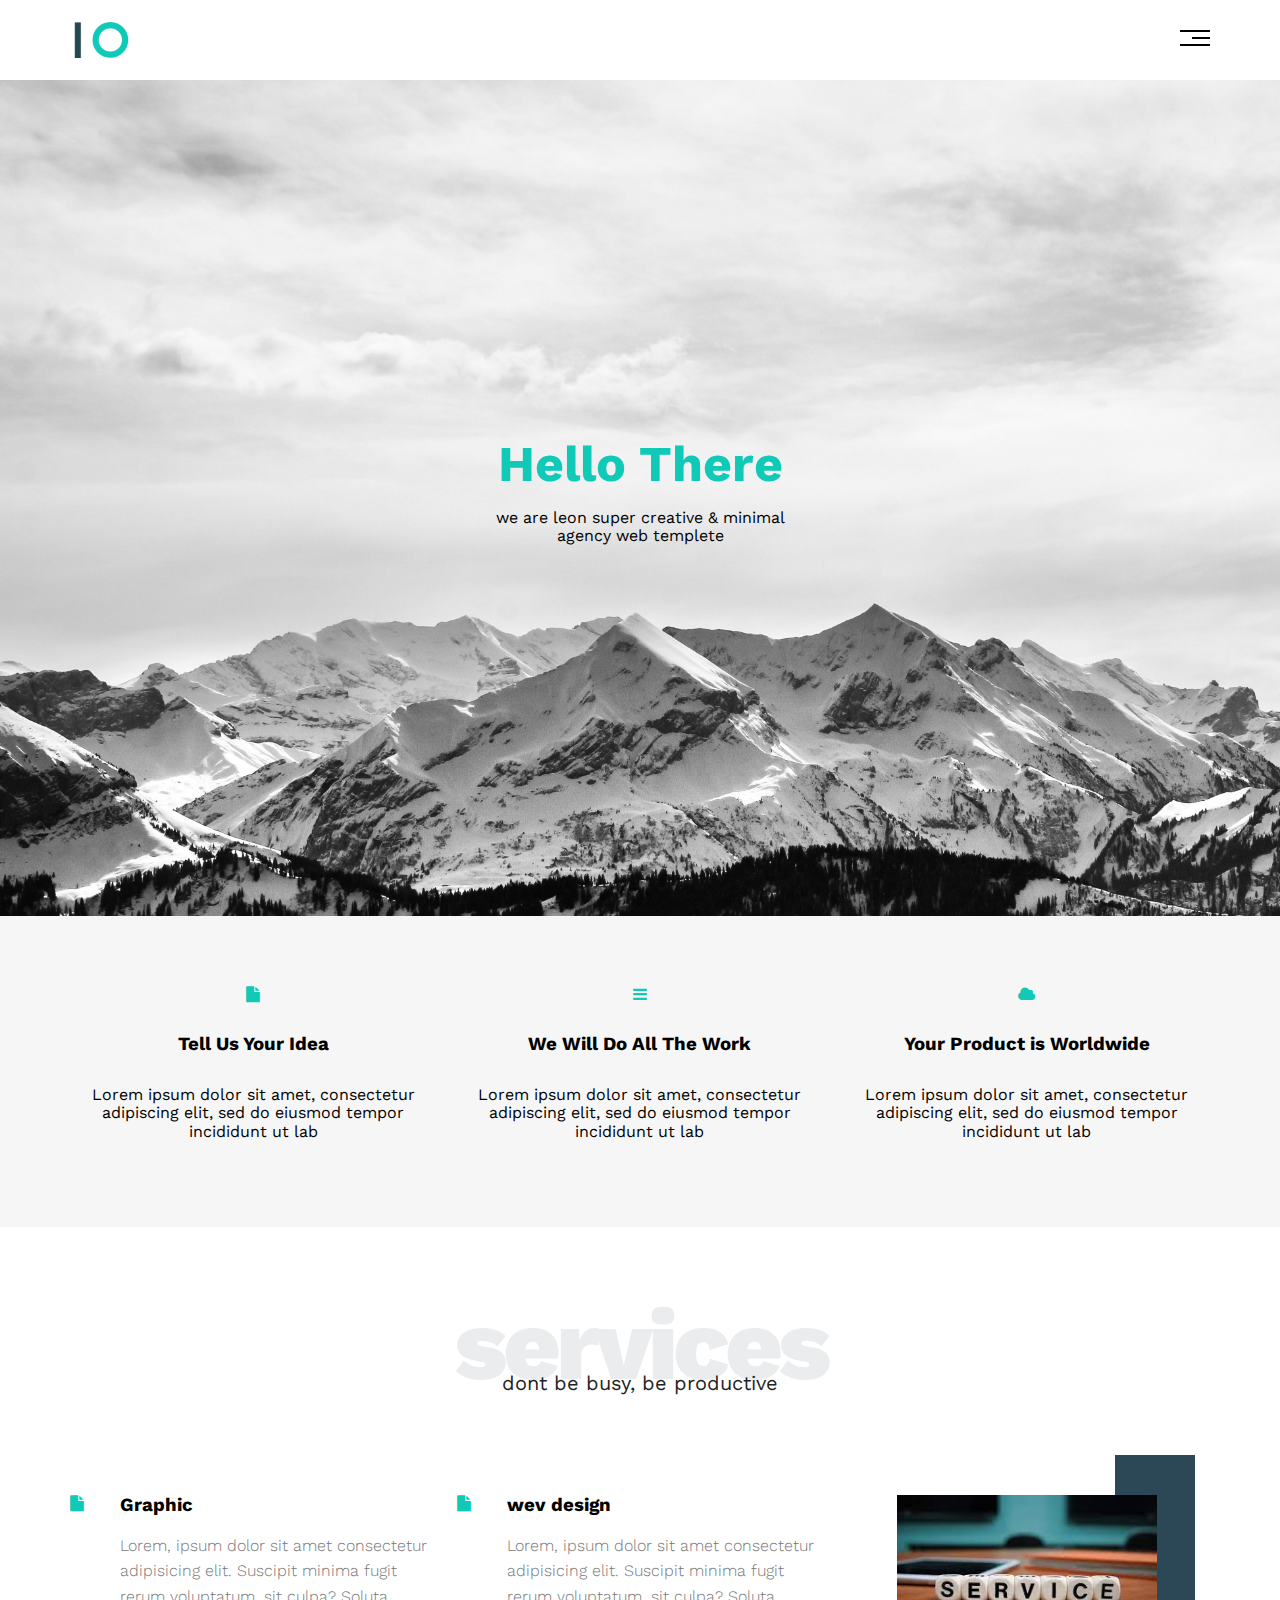
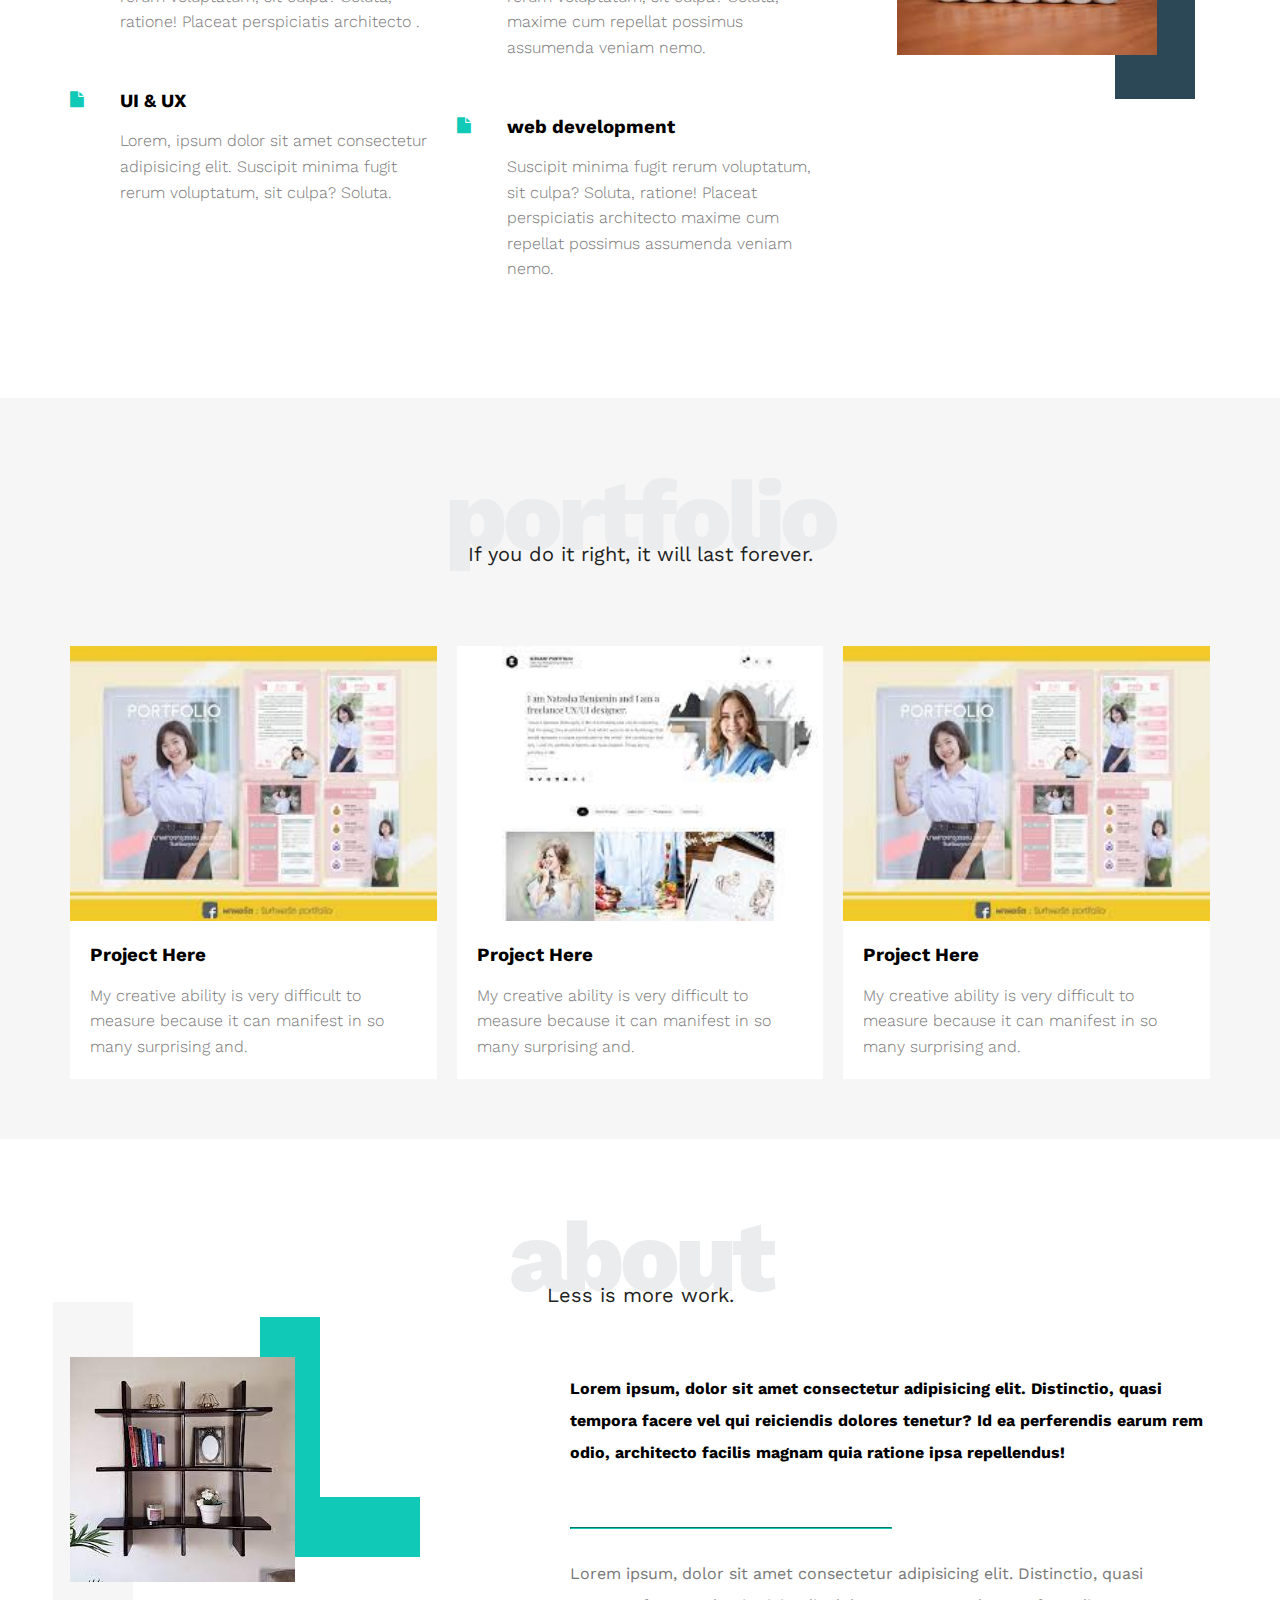
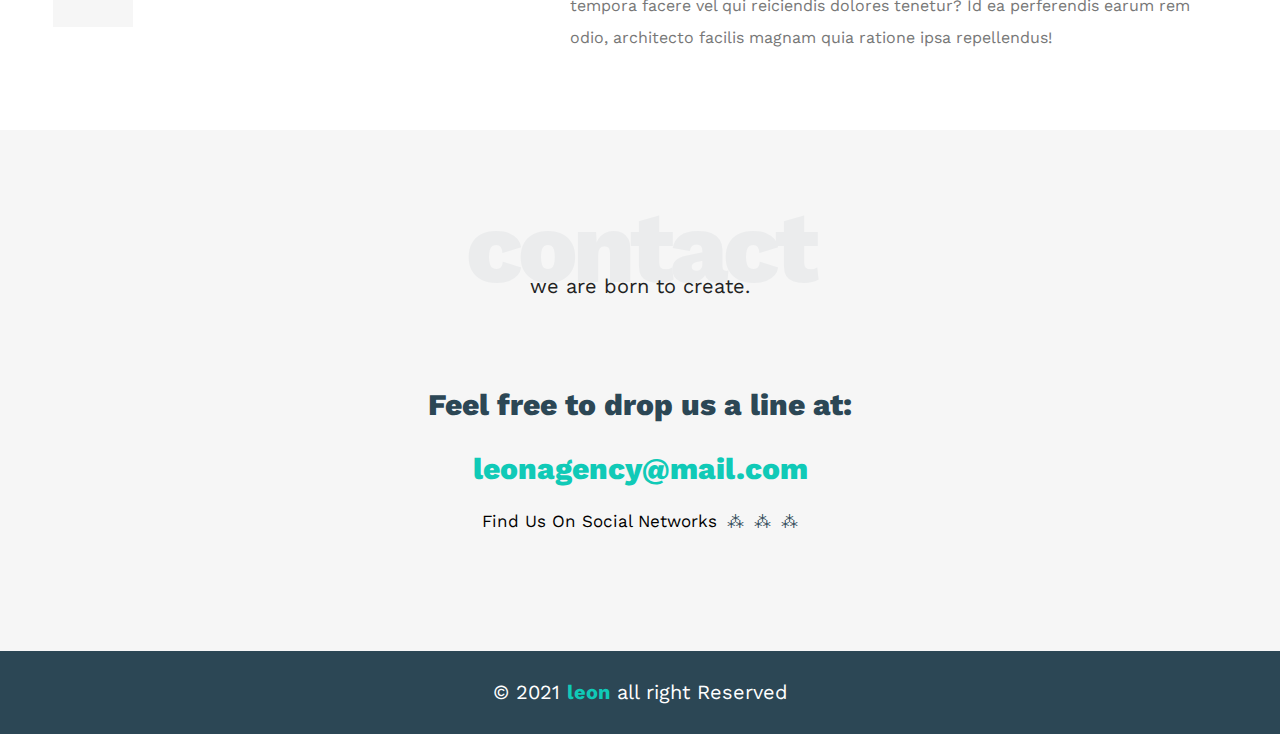
<file: index.html>
<!DOCTYPE html>
<html lang="en">

<head>
    <meta charset="UTF-8">
    <meta http-equiv="X-UA-Compatible" content="IE=edge">
    <meta name="viewport" content="width=device-width, initial-scale=1.0">
    <title>Document</title>
    <link rel="stylesheet" href="css/main.css">
    <link rel="stylesheet" href="css/all.min.css">
    <link rel="stylesheet" href="css/normalize.css">
    <link rel="preconnect" href="https://fonts.googleapis.com">
    <link rel="preconnect" href="https://fonts.gstatic.com" crossorigin>
    <link href="https://fonts.googleapis.com/css2?family=Work+Sans:wght@200;300;400;500;600;700;800&display=swap" rel="stylesheet">
    <link rel="stylesheet" href="https://cdnjs.cloudflare.com/ajax/libs/font-awesome/4.7.0/css/font-awesome.min.css">


</head>

<body>
    <header>
        <div class="container">
            <img src="images/logo.png" alt="the logo" class="logo">
            <nav class="links">
                <span class="icon">
                <span></span>
                <span></span>
                <span></span>
                </span>
                <ul>
                    <li><a href="#about">About</a></li>
                    <li><a href="#portfolio">Profile</a></li>
                    <li><a href="#services">Services</a></li>
                    <li><a href="#contact">Contact us</a></li>
                </ul>
            </nav>
        </div>
        </div>
    </header>
    <main>
        <div class="landing">
            <div class="intro-text">
                <h1>Hello There</h1>
                <p>we are leon super creative & minimal agency web templete</p>
            </div>
        </div>
        <section class="features ">
            <div class="container grid-3">
                <div class="feat">
                    <i class="fa fa-file"></i>
                    <h3>Tell Us Your Idea</h3>
                    <p>Lorem ipsum dolor sit amet, consectetur adipiscing elit, sed do eiusmod tempor incididunt ut lab</p>
                </div>
                <div class="feat">
                    <i class="fa fa-bars"></i>
                    <h3>We Will Do All The Work</h3>
                    <p>Lorem ipsum dolor sit amet, consectetur adipiscing elit, sed do eiusmod tempor incididunt ut lab</p>
                </div>
                <div class="feat">
                    <i class="fa fa-cloud"></i>
                    <h3>Your Product is Worldwide</h3>
                    <p>Lorem ipsum dolor sit amet, consectetur adipiscing elit, sed do eiusmod tempor incididunt ut lab</p>
                </div>
            </div>
        </section>
        <section class="services " id="services">
            <div class="container">
                <h2 class="special-heading">services</h2>
                <p>dont be busy, be productive</p>
                <div class="services-content grid-3">
                    <div class="col">
                        <div class="serv">
                            <i class="fa fa-file"></i>
                            <div class="text">
                                <h3>Graphic</h3>
                                <p>Lorem, ipsum dolor sit amet consectetur adipisicing elit. Suscipit minima fugit rerum voluptatum, sit culpa? Soluta, ratione! Placeat perspiciatis architecto .</p>
                            </div>
                        </div>
                        <div class="serv">
                            <i class="fa fa-file"></i>
                            <div class="text">
                                <h3>UI & UX</h3>
                                <p>Lorem, ipsum dolor sit amet consectetur adipisicing elit. Suscipit minima fugit rerum voluptatum, sit culpa? Soluta.</p>
                            </div>
                        </div>
                    </div>
                    <div class="col">
                        <div class="serv">
                            <i class="fa fa-file"></i>
                            <div class="text">
                                <h3>wev design</h3>
                                <p>Lorem, ipsum dolor sit amet consectetur adipisicing elit. Suscipit minima fugit rerum voluptatum, sit culpa? Soluta, maxime cum repellat possimus assumenda veniam nemo.</p>
                            </div>
                        </div>
                        <div class="serv">
                            <i class="fa fa-file"></i>
                            <div class="text">
                                <h3>web development</h3>
                                <p> Suscipit minima fugit rerum voluptatum, sit culpa? Soluta, ratione! Placeat perspiciatis architecto maxime cum repellat possimus assumenda veniam nemo.</p>
                            </div>
                        </div>
                    </div>
                    <div class="col">
                        <div class="image image-column">
                            <img src="images/download.jpg" alt="services">
                        </div>
                    </div>
                </div>
            </div>
        </section>
        <section class="portfolio " id="portfolio">
            <div class="container">
                <h2 class="special-heading">portfolio</h2>
                <p>If you do it right, it will last forever.</p>
                <div class="portfolio-content grid-3">
                    <div class="card">
                        <img src="images/portfolio(3).jpg" alt="portfolio-1">
                        <div class="info">
                            <h3>Project Here</h3>
                            <p>My creative ability is very difficult to measure because it can manifest in so many surprising and.</p>
                        </div>
                    </div>
                    <div class="card">
                        <img src="images/portfolio(2).jpg" alt="portfolio-2">
                        <div class="info">
                            <h3>Project Here</h3>
                            <p>My creative ability is very difficult to measure because it can manifest in so many surprising and.</p>
                        </div>
                    </div>
                    <div class="card">
                        <img src="images/portfolio(3).jpg" alt="portfolio-3">
                        <div class="info">
                            <h3>Project Here</h3>
                            <p>My creative ability is very difficult to measure because it can manifest in so many surprising and.</p>
                        </div>
                    </div>
                </div>
            </div>
        </section>
        <section class="about" id="about">
            <div class="container">
                <h2 class="special-heading">about</h2>
                <p>Less is more work.</p>
                <div class="about-content">
                    <div class="image">
                        <img src="images/about(1).jpg" alt="about">
                    </div>
                    <div class="text">
                        <p>Lorem ipsum, dolor sit amet consectetur adipisicing elit. Distinctio, quasi tempora facere vel qui reiciendis dolores tenetur? Id ea perferendis earum rem odio, architecto facilis magnam quia ratione ipsa repellendus!</p>
                        <hr>
                        <p>Lorem ipsum, dolor sit amet consectetur adipisicing elit. Distinctio, quasi tempora facere vel qui reiciendis dolores tenetur? Id ea perferendis earum rem odio, architecto facilis magnam quia ratione ipsa repellendus!</p>
                    </div>
        </section>
        <section class="contact" id="contact">
            <div class="container">
                <h2 class="special-heading">contact</h2>
                <p>we are born to create.</p>
                <div class="contact-content">
                    <div class="info">
                        <p class="label">Feel free to drop us a line at:</p>
                        <a href="mailto:leonagency@mail.com?subject=Contact" class="link">leonagency@mail.com</a>
                        <div class="social">
                            Find Us On Social Networks
                            <a href="www.facebook.com" target="_blank">&#8258;</a>
                            <a href="www.twitter.com">&#8258;</a>
                            <a href="www.instagram.com">&#8258;</a>
                        </div>
                    </div>
                </div>
            </div>
            </div>
        </section>
        </div>
        </div>
        </section>
    </main>
    <footer>&copy; 2021 <span>leon</span> all right Reserved</footer>
</body>

</html>
</file>
<file: css/main.css>
:root {
    --mainC: #10cab7;
    --secC: #2c4755;
    --secPadd: 60px;
    --secBack: #f6f6f6;
}

* {
    -webkit-box-sizing: border-box;
    -moz-box-sizing: border-box;
    box-sizing: border-box;
}

html {
    scroll-behavior: smooth;
}

body {
    font-family: "Work Sans", sans-serif;
}

.container {
    padding-left: 15px;
    padding-right: 15px;
    margin-left: auto;
    margin-right: auto;
}

@media only screen and (min-width: 768px) {
    .container {
        width: 750px;
    }
}

@media only screen and (min-width: 992px) {
    .container {
        width: 970px;
    }
}

@media only screen and (min-width: 1200px) {
    .container {
        width: 1170px;
    }
}


/* main heading during the page */

.special-heading {
    color: #ebeced;
    font-size: 100px;
    text-align: center;
    font-weight: 800;
    margin: 0;
    letter-spacing: -5px;
}

.special-heading+p {
    margin: -30px 0 0;
    font-size: 20px;
    text-align: center;
    color: #222;
}

@media (max-width: 600px) {
    .special-heading {
        font-size: 70px;
    }
    .special-heading+p {
        margin-top: -20px;
        font-size: 15px;
    }
}


/* end of headers properties*/

header {
    padding: 20px;
}

header .container {
    display: flex;
    justify-content: space-between;
    align-items: center;
}

header .logo {
    width: 100px;
}

header .links {
    position: relative;
}

header .links .icon {
    width: 30px;
    display: flex;
    flex-wrap: wrap;
    justify-content: flex-end;
}

header .links .icon span {
    background-color: black;
    margin-bottom: 5px;
    height: 2px;
}

header .links .icon:hover span:nth-child(2) {
    width: 100%;
}

header .links .icon span:first-child {
    width: 100%;
}

header .links .icon span:nth-child(2) {
    width: 60%;
    transition: .5s;
}

header .links .icon span:last-child {
    width: 100%;
}

header .links ul {
    list-style: none;
    margin: 0px;
    padding: 0px;
    background-color: #eee;
    position: absolute;
    min-width: 200px;
    right: 0px;
    top: calc(100% + 15px);
    display: none;
    z-index: 2;
}

header .links:hover ul {
    display: block;
}

header .links ul::before {
    content: "";
    position: absolute;
    border-width: 10px;
    border-style: solid;
    border-color: transparent transparent #eee transparent;
    top: -20px;
    right: 10px;
}

header .links ul li a {
    text-decoration: none;
    padding: 10px;
    color: #333;
    transition: .2s;
    display: block;
}

header .links ul li a:hover {
    padding-left: 20px;
}

header .links ul li:not(:last-child) a {
    border-bottom: 1px solid #ddd;
}

.landing {
    background-image: url(../images/3899617.jpg);
    background-size: cover;
    height: calc(100vh - 64px);
    position: relative;
}

.landing .intro-text {
    position: absolute;
    top: 50%;
    left: 50%;
    transform: translate(-50%, -50%);
    width: 300px;
    max-width: 100%;
}

.landing .intro-text h1 {
    margin: 0;
    text-align: center;
    color: var(--mainC);
    font-weight: bold;
    font-size: 50px;
}

.landing .intro-text p {
    text-align: center;
}

.features {
    padding-top: 50px;
    padding-bottom: 50px;
    background-color: #f6f6f6;
}

.features .feat {
    padding: 20px;
    text-align: center;
}

.features .feat i {
    color: var(--mainC);
}

.features .feat h3 {
    font-weight: 800px;
    margin: 30px 0;
}

.feature-1 .feat p {
    line-height: 1.8;
    color: #777;
    font-size: 17px;
}

.services {
    padding-top: 60px;
    padding-bottom: 60px;
}

.services .services-content {
    margin-top: 100px;
}

.grid-3 {
    display: grid;
    grid-template-columns: repeat(auto-fill, minmax(300px, 1fr));
    grid-gap: 20px;
}

.services .services-content .serv {
    display: flex;
    margin-bottom: 40px;
}

@media (max-width: 767px) {
    .services .services-content .serv {
        flex-direction: column;
        text-align: center;
    }
}

.services .services-content .serv i {
    color: var(--mainC);
    flex-basis: 50px;
}

.services .services-content .serv .text {
    flex: 1;
}

.services .services-content .serv h3 {
    margin: 0;
}

.services .services-content .serv p {
    color: #777;
    font-weight: 300;
    line-height: 1.6;
}

.services .services-content .image {
    text-align: center;
    position: relative;
}

.services .services-content .image::before {
    content: "";
    position: absolute;
    background-color: var(--secC);
    width: 80px;
    height: calc(100% + 80px);
    top: -40px;
    right: 15px;
    z-index: -2;
}

.services .services-content .image img {
    width: 260px;
}

@media (max-width: 1199px) {
    .services .services-content .image-column {
        display: none;
    }
}

.portfolio {
    padding-top: var(--secPadd);
    padding-bottom: var(--secPadd);
    background-color: var(--secBack);
}

.portfolio .portfolio-content {
    margin-top: 80px;
}

.portfolio .portfolio-content .card {
    background-color: #fff;
}

.portfolio .portfolio-content .card img {
    width: 100%;
}

.portfolio .portfolio-content .card .info {
    padding: 20px;
}

.portfolio .portfolio-content .card h3 {
    margin: 0;
}

.portfolio .portfolio-content .card p {
    color: #777;
    font-weight: 300;
    line-height: 1.6;
    margin-bottom: 0;
}

.about {
    padding-top: var(--secPadd);
    padding-bottom: var(--secPadd);
}

.about .about-content {
    margin-top: 50px;
    display: flex;
    justify-content: space-between;
    flex-wrap: wrap;
}

@media (max-width: 999px) {
    .about .about-content {
        flex-direction: column;
        text-align: center;
    }
}

.about .about-content .image {
    position: relative;
    width: 225px;
    height: 225px;
}

.about .about-content .image img {
    max-width: 100%;
}

.about .about-content .image::before {
    content: "";
    position: absolute;
    height: calc(100% + 100px);
    width: 80px;
    background-color: #f6f6f6;
    top: -55px;
    left: -17px;
    z-index: -1;
}

.about .about-content .image::after {
    content: "";
    position: absolute;
    height: 180px;
    width: 100px;
    border-bottom: 60px solid var(--mainC);
    border-left: 60px solid var(--mainC);
    top: -40px;
    right: -125px;
    z-index: -1;
}

@media (max-width: 999px) {
    .about .about-content .image::after,
    .about .about-content .image::before {
        display: none;
    }
    .about .about-content .image {
        margin: 0 auto 50px;
    }
}

.about .about-content .text {
    flex-basis: calc(100% - 500px);
}

.about .about-content .text p:first-of-type {
    font-weight: bold;
    line-height: 2;
    margin-bottom: 50px;
}

.about .about-content .text hr {
    width: 50%;
    display: inline-block;
    border-color: var(--mainC);
}

.about .about-content .text p:last-of-type {
    color: #777;
    line-height: 2;
}

.contact {
    padding-top: var(--secPadd);
    padding-bottom: var(--secPadd);
    background-color: var(--secBack);
}

.contact .info {
    padding-top: var(--secPadd);
    padding-bottom: var(--secPadd);
    text-align: center;
}

.contact .info .label {
    font-size: 30px;
    font-weight: 800;
    color: var(--secC);
}

.contact .info .link {
    display: block;
    font-size: 30px;
    font-weight: 800;
    color: var(--mainC);
    text-decoration: none;
}

.social {
    display: flex;
    justify-content: center;
    margin-top: 25px;
    font-size: 17px;
}

.social a {
    margin-left: 10px;
    color: var(--secC);
    text-decoration: none;
}

@media (max-width: 767px) {
    .contact .info .link,
    .contact .info .label {
        font-size: 20px;
    }
}

footer {
    background-color: var(--secC);
    color: #fff;
    padding: 30px 15px;
    text-align: center;
    font-size: 20px;
}

footer span {
    font-weight: bold;
    color: var(--mainC);
}
</file>
